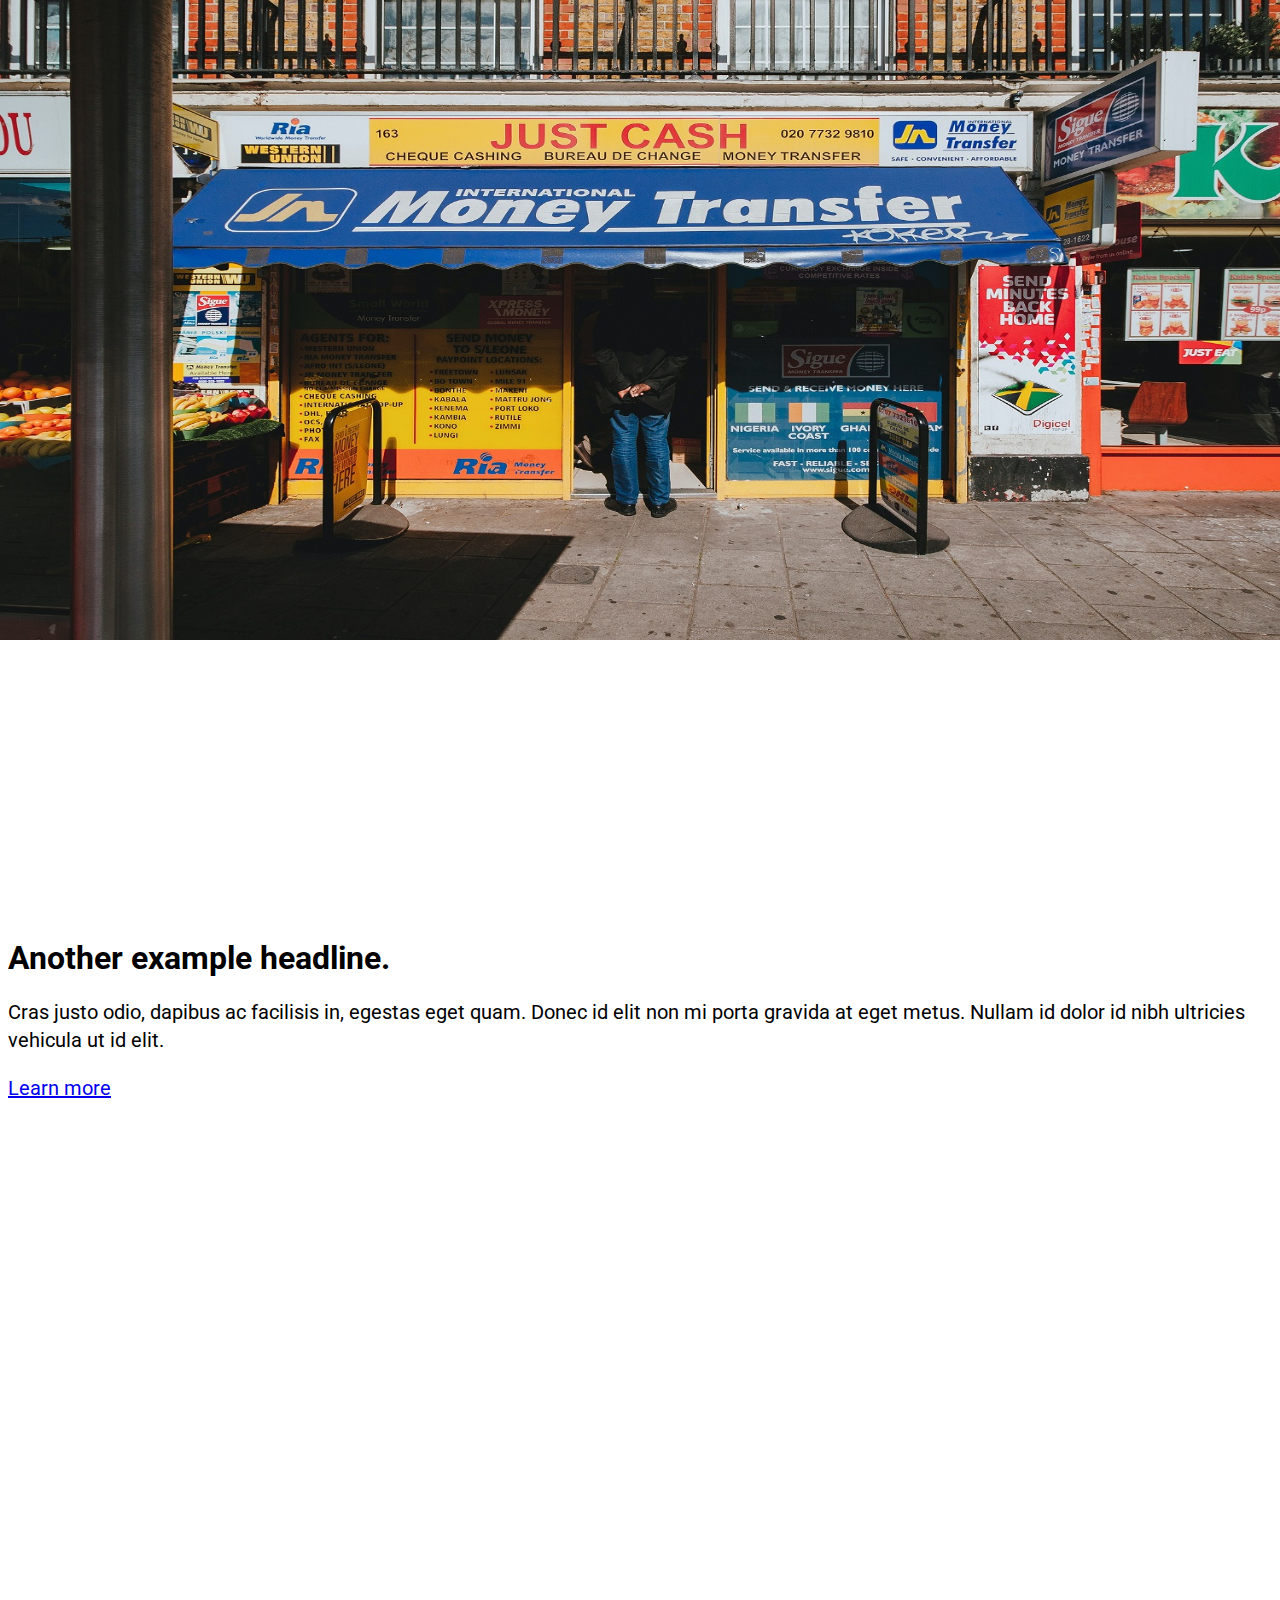
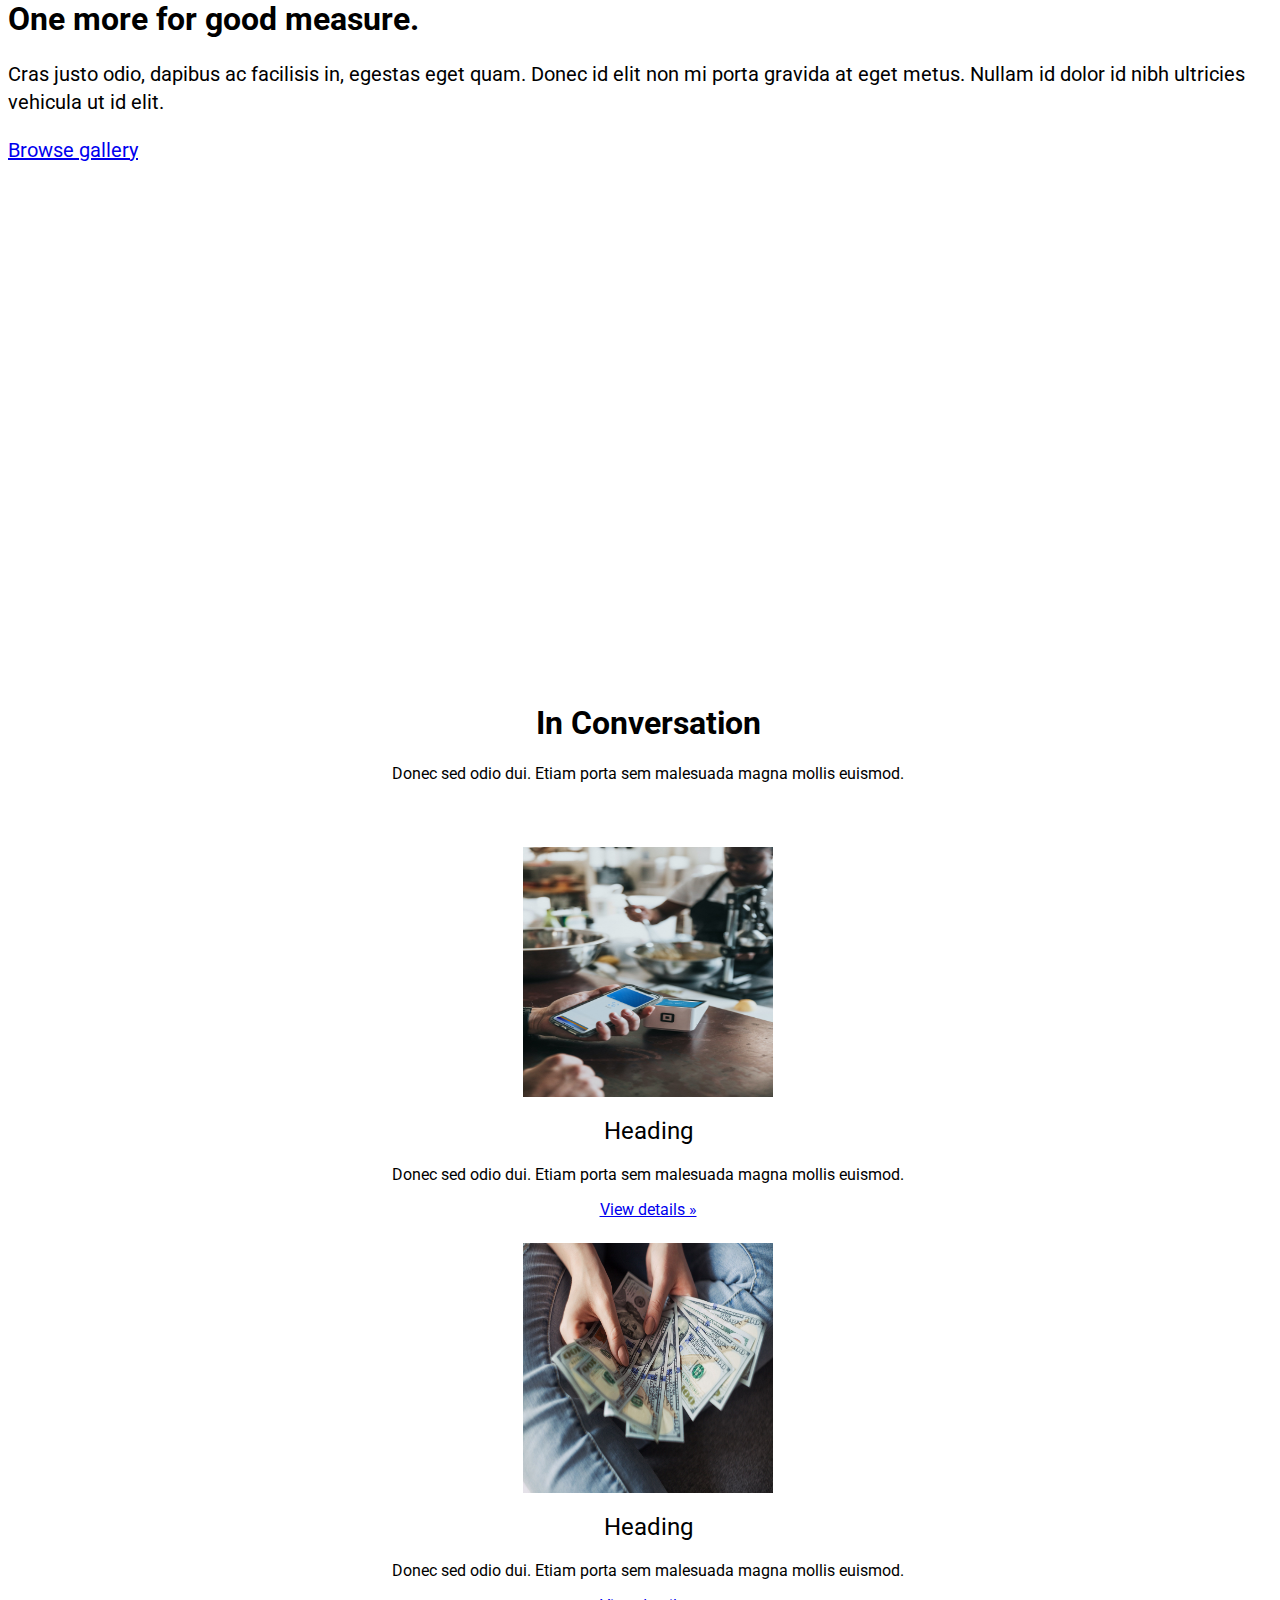
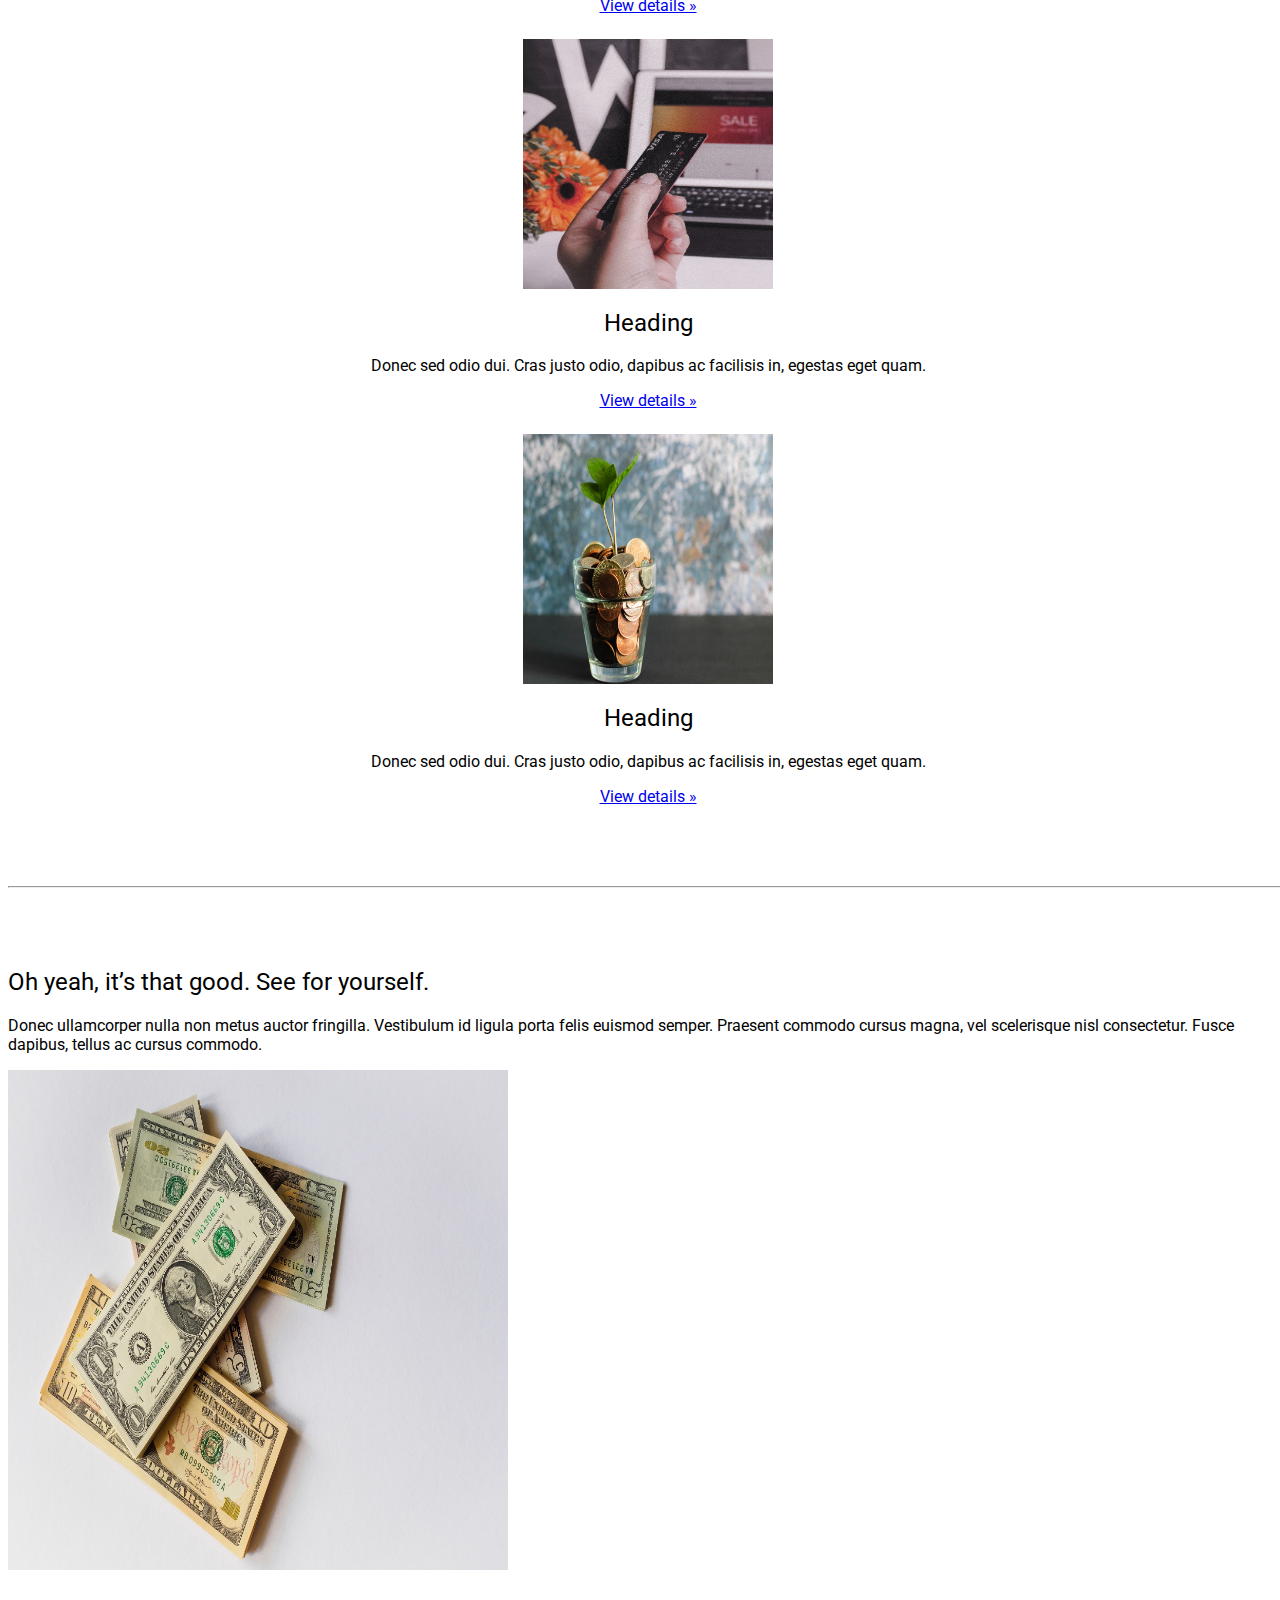
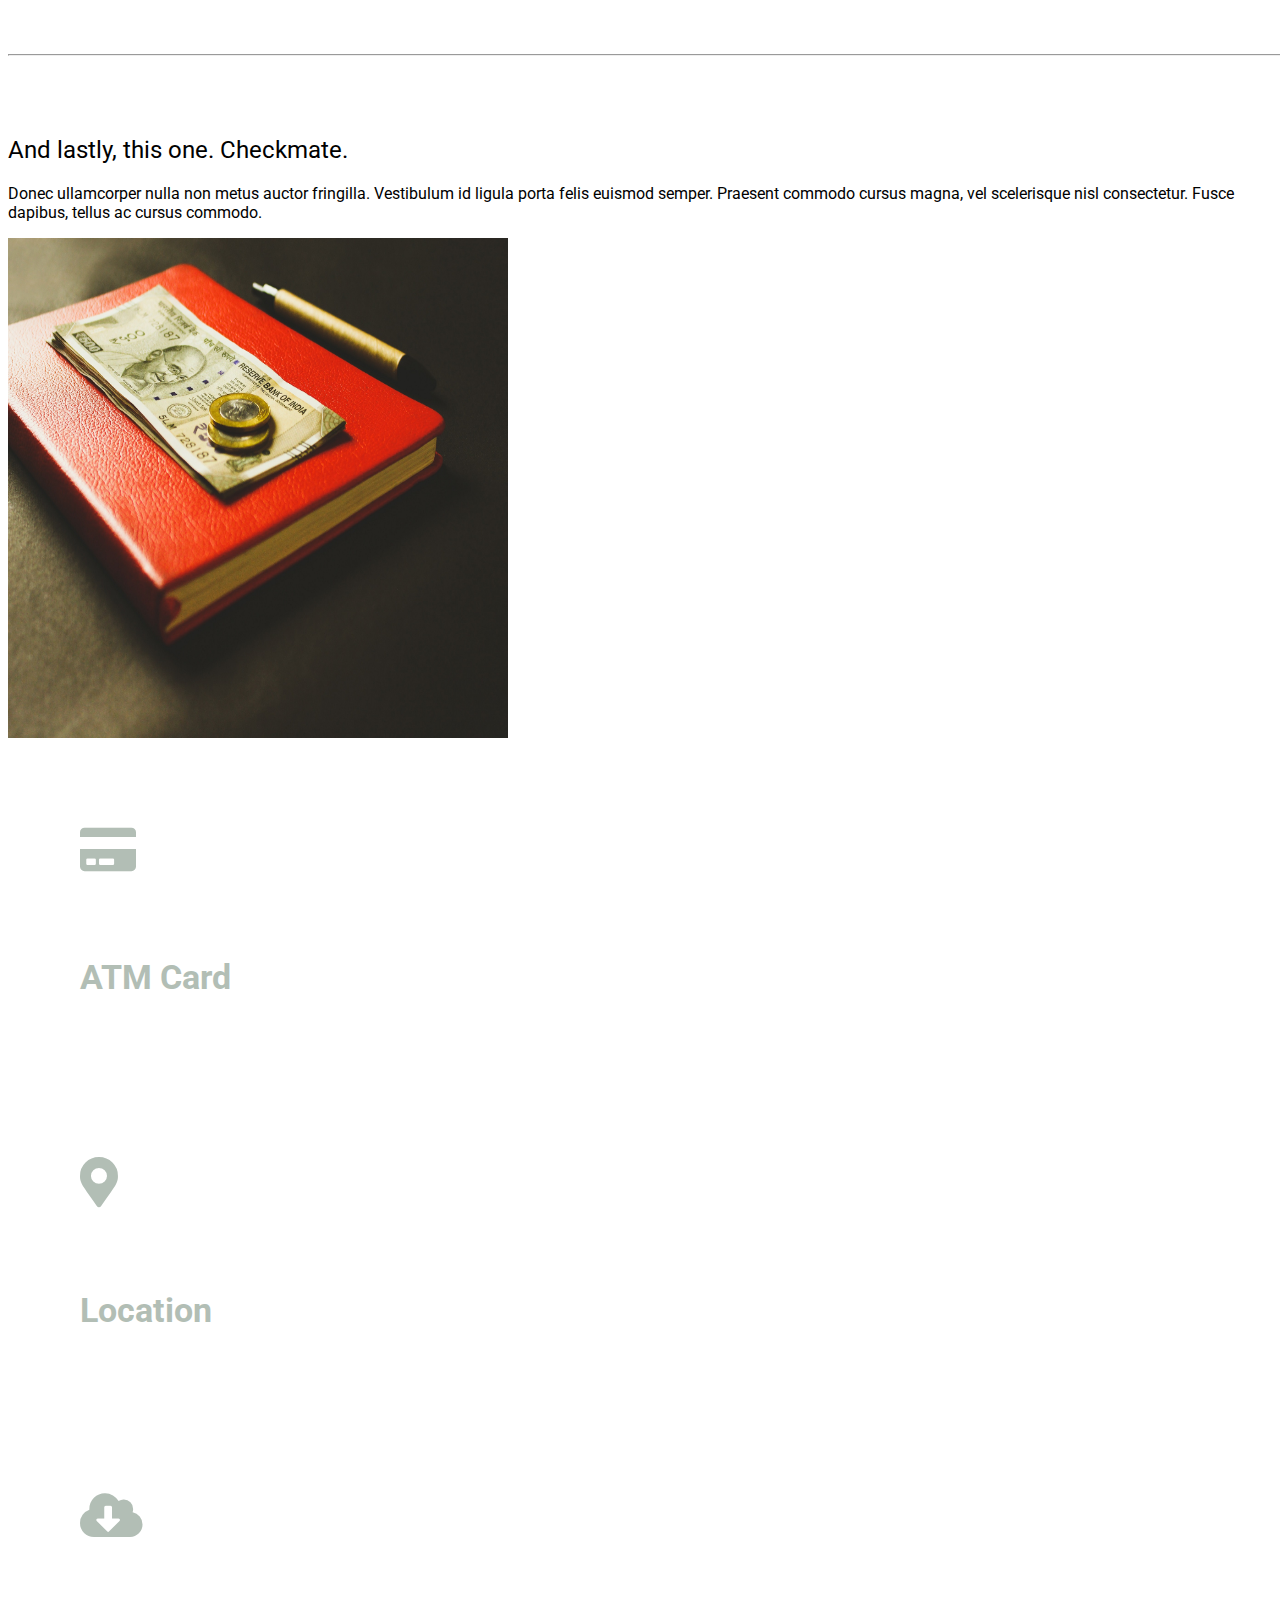
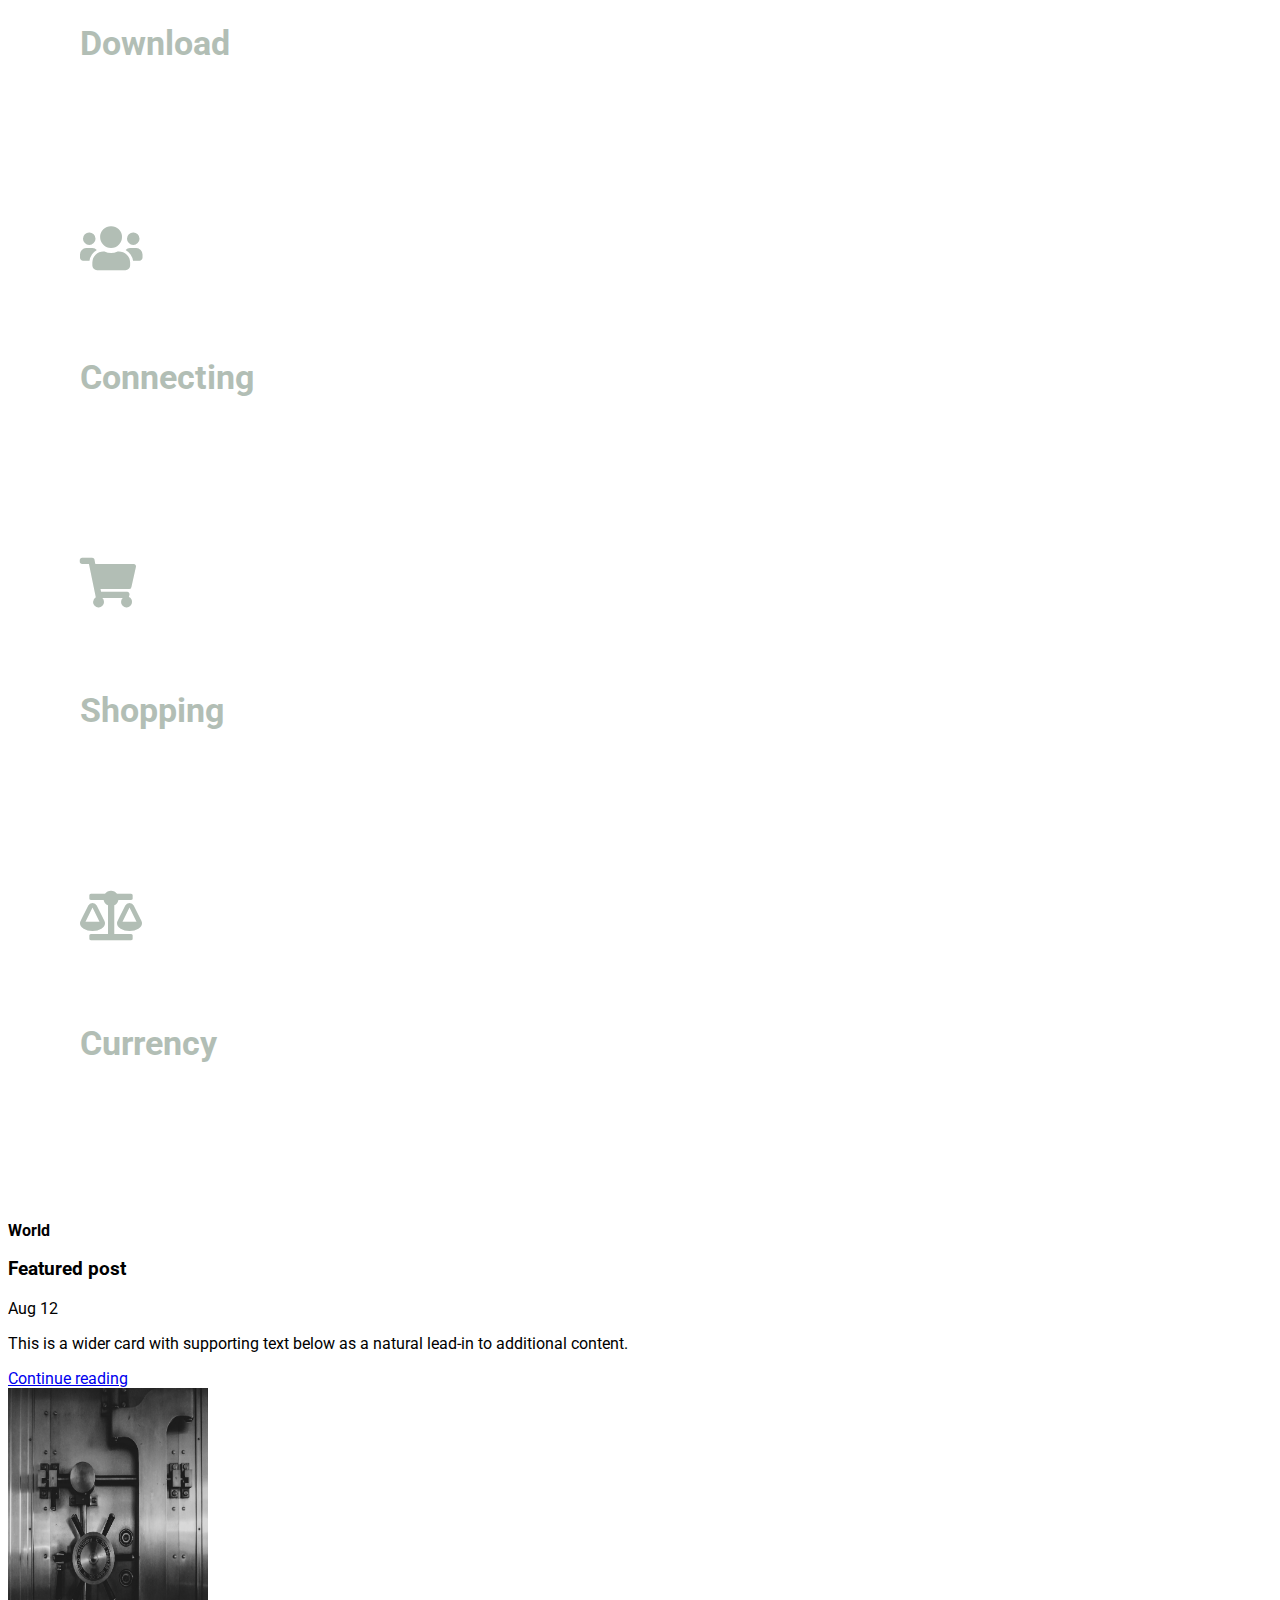
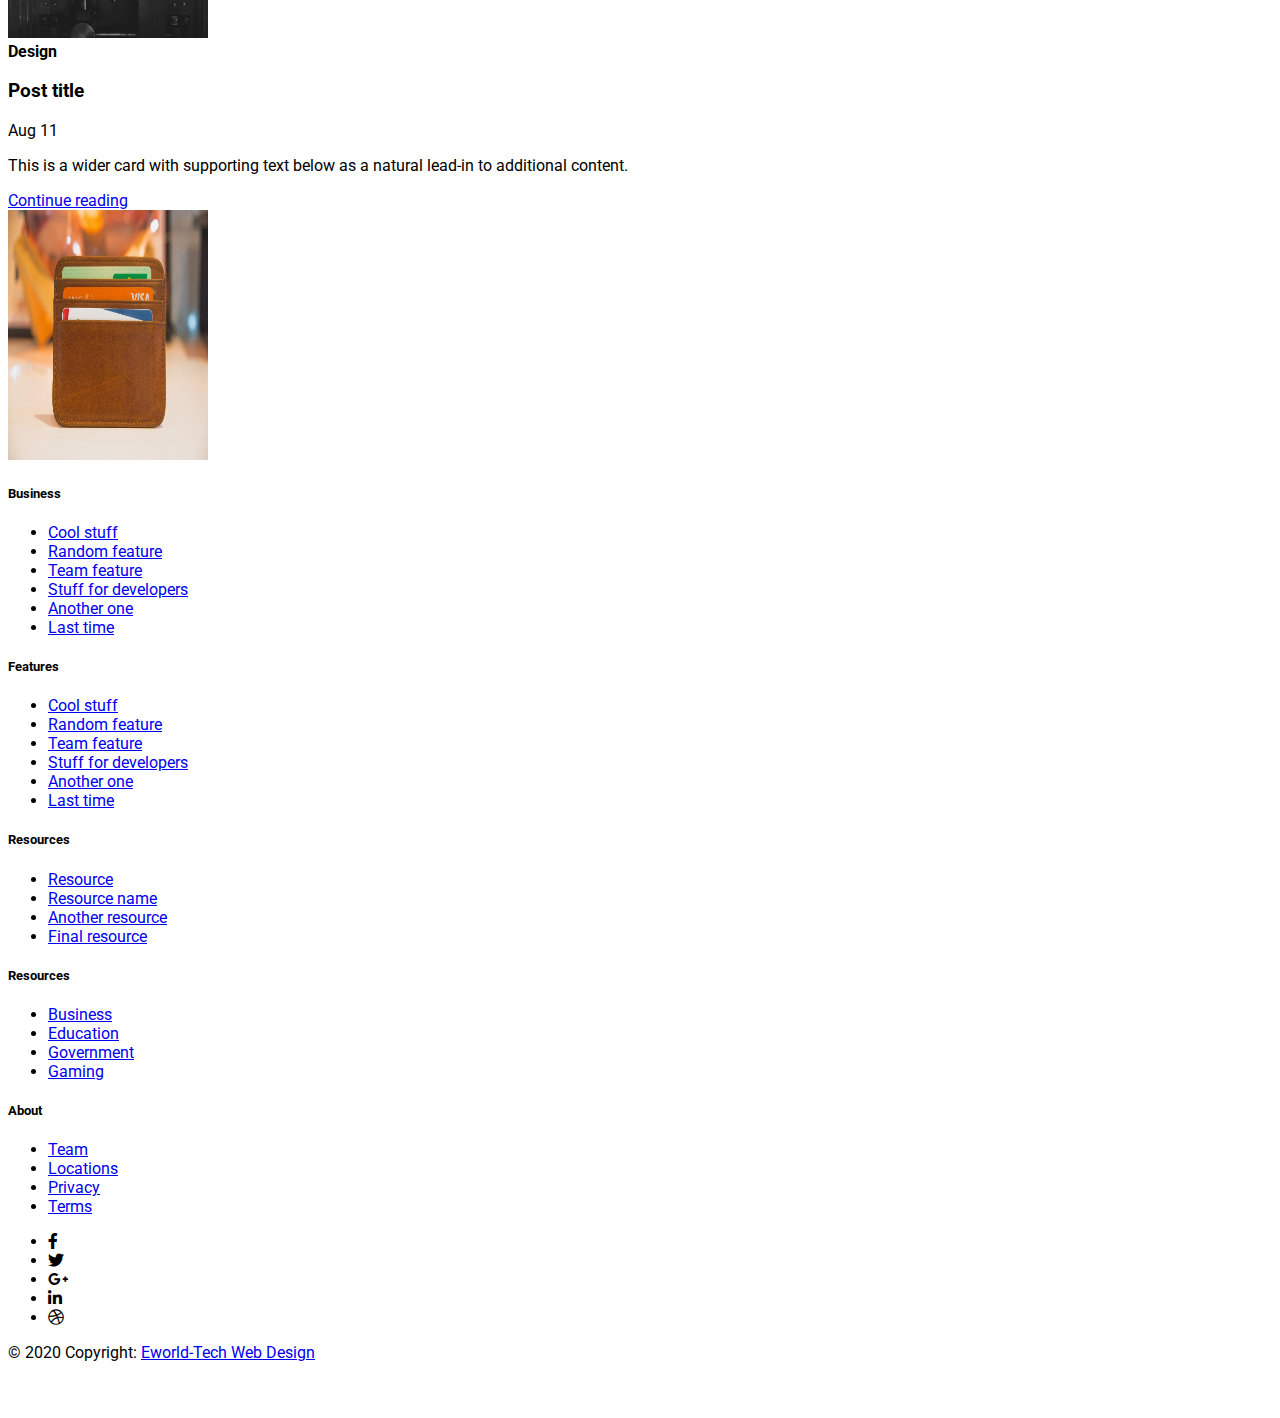
<file: index.html>
<!DOCTYPE html>
<html lang="en">
<head>
    <meta charset="UTF-8">
    <meta name="viewport" content="width=device-width, initial-scale=1.0">
    <title>Bank Webiste</title>
    <link rel="stylesheet" href="https://stackpath.bootstrapcdn.com/bootstrap/4.5.0/css/bootstrap.min.css" integrity="sha384-9aIt2nRpC12Uk9gS9baDl411NQApFmC26EwAOH8WgZl5MYYxFfc+NcPb1dKGj7Sk" crossorigin="anonymous">
    <link href="https://use.fontawesome.com/releases/v5.0.8/css/all.css" rel="stylesheet">
    <link rel="stylesheet" href="bankstyle.css">
</head>
<body class="home-body">
    <div class="container ew-nav">
        <header class="container-fluid p-0" id="outer">
            <nav class="navbar navbar-expand-sm navbar-dark bg-primary fixed-top bg-faded">
                <a class="navbar-brand" href="#">LOGO</a>
                <button class="navbar-toggler" type="button" data-toggle="collapse" data-target="#navbarsExample03" aria-controls="navbarsExample03" aria-expanded="false" aria-label="Toggle navigation">
                    <span class="navbar-toggler-icon"></span>
                </button>
        
                <div class="collapse navbar-collapse" id="navbarsExample03">
                    <ul class="navbar-nav mr-auto">
                        <li class="nav-item active">
                            <a class="nav-link" href="#">Home<span class="sr-only">(current)</span></a>
                        </li>
                        <li class="nav-item active">
                            <a class="nav-link" href="#">Media</a>
                        </li>
                        <li class="nav-item active">
                            <a class="nav-link" href="#">Help Center</a>
                        </li>
                        <li class="nav-item dropdown active">
                            <a class="nav-link dropdown-toggle" href="#" id="dropdown03" data-toggle="dropdown" aria-haspopup="true" aria-expanded="false">Locate Branch</a>
                            <div class="dropdown-menu" aria-labelledby="dropdown03">
                                <a class="dropdown-item" href="#"><i class="fas fa-university"></i>Locate a Branch</a>
                                <a class="dropdown-item" href="#"><i class="fas fa-credit-card"></i>Locate an ATM</a>
                            </div>
                        </li>
                    </ul>
                    <ul class="nav navbar-nav ml-auto">
                        <li class="nav-item active">
                            <a class="nav-link link-right" href="#">Security</a>
                        </li>
                        <li class="nav-item active">
                            <a class="nav-link" href="#"><span><i class="fas fa-sign-in-alt"></i></span>Login</a>
                        </li>
                        <li class="nav-item active">
                            <a class="nav-link" href="#"><span><i class="fas fa-user"></span></i>Sign Up</a>
                        </li>
                    </ul>
                    
                </div>
            </nav>
        </header>
    </div>

    <div>
        <div id="myCarousel" class="carousel slide" data-ride="carousel">
            <ol class="carousel-indicators">
                <li data-target="#myCarousel" data-slide-to="0" class="active"></li>
                <li data-target="#myCarousel" data-slide-to="1"></li>
                <li data-target="#myCarousel" data-slide-to="2"></li>
            </ol>
            <div class="carousel-inner">
                <div class="carousel-item active">
                    <img src="./images/11.jpg" alt="">
                    <div class="container">
                        <div class="carousel-caption">
                            <h1>Example headline.</h1>
                            <p>Cras justo odio, dapibus ac facilisis in, egestas eget quam. Donec id elit non mi porta gravida at eget metus. Nullam id dolor id nibh ultricies vehicula ut id elit.</p>
                            <p><a class="btn btn-lg btn-primary" href="#" role="button">Sign up today</a></p>
                        </div>
                    </div>
                </div>
                <div class="carousel-item">
                    <img src="./images/12.jpg" alt="">
                    <div class="container">
                        <div class="carousel-caption">
                            <h1>Another example headline.</h1>
                            <p>Cras justo odio, dapibus ac facilisis in, egestas eget quam. Donec id elit non mi porta gravida at eget metus. Nullam id dolor id nibh ultricies vehicula ut id elit.</p>
                            <p><a class="btn btn-lg btn-primary" href="#" role="button">Learn more</a></p>
                        </div>
                    </div>
                </div>
                <div class="carousel-item">
                    <img src="./images/15.jpg" alt="">
                    <div class="container">
                        <div class="carousel-caption">
                            <h1>One more for good measure.</h1>
                            <p>Cras justo odio, dapibus ac facilisis in, egestas eget quam. Donec id elit non mi porta gravida at eget metus. Nullam id dolor id nibh ultricies vehicula ut id elit.</p>
                            <p><a class="btn btn-lg btn-primary" href="#" role="button">Browse gallery</a></p>
                        </div>
                    </div>
                </div>
            </div>
            <a class="carousel-control-prev" href="#myCarousel" role="button" data-slide="prev">
                <span class="carousel-control-prev-icon" aria-hidden="true"></span>
                <span class="sr-only">Previous</span>
            </a>
            <a class="carousel-control-next" href="#myCarousel" role="button" data-slide="next">
                <span class="carousel-control-next-icon" aria-hidden="true"></span>
                <span class="sr-only">Next</span>
            </a>
        </div>
    </div>

    <section>
        <div class="container marketing">
            <div class="marketing-text">
                <h1>In Conversation</h1>
                <p>Donec sed odio dui. Etiam porta sem malesuada magna mollis euismod.</p>
            </div>

            <!-- Three columns of text below the carousel -->
            <div class="row">
                <div class="col-md-3">
                    <img src="./images/16.jpg" class="bd-placeholder-img" width="250" height="250"/>
                    <h2>Heading</h2>
                    <p>Donec sed odio dui. Etiam porta sem malesuada magna mollis euismod.</p>
                    <p><a class="btn btn-primary" href="#" role="button">View details &raquo;</a></p>
                </div><!-- /.col-lg-4 -->
                <div class="col-md-3">
                    <img src="./images/12.jpg" class="bd-placeholder-img" width="250" height="250"/>
                    <h2>Heading</h2>
                    <p>Donec sed odio dui. Etiam porta sem malesuada magna mollis euismod.</p>
                    <p><a class="btn btn-primary" href="#" role="button">View details &raquo;</a></p>
                </div><!-- /.col-lg-4 -->
                <div class="col-md-3">
                    <img src="./images/13.jpg" class="bd-placeholder-img" width="250" height="250"/>
                    <h2>Heading</h2>
                    <p>Donec sed odio dui. Cras justo odio, dapibus ac facilisis in, egestas eget quam.</p>
                    <p><a class="btn btn-primary" href="#" role="button">View details &raquo;</a></p>
                </div><!-- /.col-lg-4 -->
                <div class="col-md-3">
                    <img src="./images/14.jpg" class="bd-placeholder-img" width="250" height="250"/>
                    <h2>Heading</h2>
                    <p>Donec sed odio dui. Cras justo odio, dapibus ac facilisis in, egestas eget quam.</p>
                    <p><a class="btn btn-primary" href="#" role="button">View details &raquo;</a></p>
                </div>
            </div><!-- /.row -->
            <hr class="featurette-divider">

            <div class="row featurette">
                <div class="col-md-7 order-md-2">
                    <h2 class="fea-text">Oh yeah, it’s that good. <span class="text-primary">See for yourself.</span></h2>
                    <p>Donec ullamcorper nulla non metus auctor fringilla. Vestibulum id ligula porta felis euismod semper. Praesent commodo cursus magna, vel scelerisque nisl consectetur. Fusce dapibus, tellus ac cursus commodo.</p>
                </div>
                <div class="col-md-5 order-md-1">
                    <img class="bd-placeholder-img-lg featurette-image img-fluid" width="500" height="500" src="/images/17.jpg"/>
                </div>
            </div>
    
            <hr class="featurette-divider">
    
            <div class="row featurette">
                <div class="col-md-7">
                    <h2 class="fea-text">And lastly, this one. <span class="text-primary">Checkmate.</span></h2>
                    <p>Donec ullamcorper nulla non metus auctor fringilla. Vestibulum id ligula porta felis euismod semper. Praesent commodo cursus magna, vel scelerisque nisl consectetur. Fusce dapibus, tellus ac cursus commodo.</p>
                </div>
                <div class="col-md-5">
                    <img class="bd-placeholder-img-lg featurette-image img-fluid" width="500" height="500" src="/images/18.jpg"/>
                </div>
            </div>
        </div>
    </section>
    <section>
        <div class="container main-icon">
            <div class="row">
                 <div class="col-md-2 icon">
                     <span><i class="fas fa-credit-card"></i></span>
                     <h6>ATM Card</h6>               
                 </div>
                 <div class="col-md-2 icon">
                     <span><i class="fas fa-map-marker-alt"></i></span>
                     <h6>Location</h6>               
                 </div>
                 <div class="col-md-2 icon">
                     <span><i class="fas fa-cloud-download-alt"></i></span>
                     <h6>Download</h6>               
                 </div>
                 <div class="col-md-2 icon">
                     <span><i class="fas fa-users"></i></span>
                     <h6>Connecting</h6>               
                 </div>
                 <div class="col-md-2 icon">
                     <span><i class="fas fa-shopping-cart"></i></span>
                     <h6>Shopping</h6>               
                 </div>
                 <div class="col-md-2 icon">
                     <span><i class="fas fa-balance-scale"></i></span>
                     <h6>Currency</h6>               
                 </div>
            </div>
        </div>
        <div class="container">
            <div class="row mb-2 news-container">
                <div class="col-md-6">
                    <div class="row no-gutters border rounded overflow-hidden flex-md-row mb-4 shadow-sm h-md-250 position-relative">
                        <div class="col p-4 d-flex flex-column position-static">
                            <strong class="d-inline-block mb-2 text-primary">World</strong>
                            <h3 class="mb-0">Featured post</h3>
                            <div class="mb-1 text-muted">Aug 12</div>
                            <p class="card-text mb-auto">This is a wider card with supporting text below as a natural lead-in to additional content.</p>
                            <a href="#" class="stretched-link">Continue reading</a>
                        </div>
                        <div class="col-auto d-none d-lg-block">
                            <img class="bd-placeholder-img" width="200" height="250" src="/images/19.jpg"/>
                        </div>
                    </div>
                </div>
                <div class="col-md-6">
                    <div class="row no-gutters border rounded overflow-hidden flex-md-row mb-4 shadow-sm h-md-250 position-relative">
                        <div class="col p-4 d-flex flex-column position-static">
                            <strong class="d-inline-block mb-2 text-primary">Design</strong>
                            <h3 class="mb-0">Post title</h3>
                            <div class="mb-1 text-muted">Aug 11</div>
                            <p class="mb-auto">This is a wider card with supporting text below as a natural lead-in to additional content.</p>
                            <a href="#" class="stretched-link">Continue reading</a>
                        </div>
                        <div class="col-auto d-none d-lg-block">
                            <img class="bd-placeholder-img" width="200" height="250" src="/images/20.jpg"/>
                        </div>
                    </div>
                </div>
            </div>
        </div> 
    </section>
    <div class="container py-5">
        <div class="row">
            <div class="col-12 col-md">
                <h5>Business</h5>
                <ul class="list-unstyled text-small">
                    <li><a class="text-muted" href="#">Cool stuff</a></li>
                    <li><a class="text-muted" href="#">Random feature</a></li>
                    <li><a class="text-muted" href="#">Team feature</a></li>
                    <li><a class="text-muted" href="#">Stuff for developers</a></li>
                    <li><a class="text-muted" href="#">Another one</a></li>
                    <li><a class="text-muted" href="#">Last time</a></li>
                </ul>
            </div>
            <div class="col-6 col-md">
                <h5>Features</h5>
                <ul class="list-unstyled text-small">
                    <li><a class="text-muted" href="#">Cool stuff</a></li>
                    <li><a class="text-muted" href="#">Random feature</a></li>
                    <li><a class="text-muted" href="#">Team feature</a></li>
                    <li><a class="text-muted" href="#">Stuff for developers</a></li>
                    <li><a class="text-muted" href="#">Another one</a></li>
                    <li><a class="text-muted" href="#">Last time</a></li>
                </ul>
            </div>
            <div class="col-6 col-md">
                <h5>Resources</h5>
                <ul class="list-unstyled text-small">
                    <li><a class="text-muted" href="#">Resource</a></li>
                    <li><a class="text-muted" href="#">Resource name</a></li>
                    <li><a class="text-muted" href="#">Another resource</a></li>
                    <li><a class="text-muted" href="#">Final resource</a></li>
                </ul>
            </div>
            <div class="col-6 col-md">
                <h5>Resources</h5>
                <ul class="list-unstyled text-small">
                    <li><a class="text-muted" href="#">Business</a></li>
                    <li><a class="text-muted" href="#">Education</a></li>
                    <li><a class="text-muted" href="#">Government</a></li>
                    <li><a class="text-muted" href="#">Gaming</a></li>
                </ul>
            </div>
            <div class="col-6 col-md">
                <h5>About</h5>
                <ul class="list-unstyled text-small">
                    <li><a class="text-muted" href="#">Team</a></li>
                    <li><a class="text-muted" href="#">Locations</a></li>
                    <li><a class="text-muted" href="#">Privacy</a></li>
                    <li><a class="text-muted" href="#">Terms</a></li>
                </ul>
            </div>
        </div>
    </div>

    <!-- Footer -->
    <footer class="page-footer font-small special-color-dark pt-4">
        <div class="container">
            <ul class="list-unstyled list-inline text-center">
                <li class="list-inline-item">
                    <a class="btn-floating btn-fb mx-1">
                        <i class="fab fa-facebook-f"> </i>
                    </a>
                </li>
                <li class="list-inline-item">
                    <a class="btn-floating btn-tw mx-1">
                        <i class="fab fa-twitter"> </i>
                    </a>
                </li>
                <li class="list-inline-item">
                    <a class="btn-floating btn-gplus mx-1">
                        <i class="fab fa-google-plus-g"> </i>
                    </a>
                </li>
                <li class="list-inline-item">
                    <a class="btn-floating btn-li mx-1">
                        <i class="fab fa-linkedin-in"> </i>
                    </a>
                </li>
                <li class="list-inline-item">
                    <a class="btn-floating btn-dribbble mx-1">
                        <i class="fab fa-dribbble"> </i>
                    </a>
                </li>
            </ul>
        </div>
  
    
        <div class="footer-copyright text-center py-3">© 2020 Copyright:
            <a href="#"> Eworld-Tech Web Design</a>
        </div>
    </footer>
    
    
    <script src="https://code.jquery.com/jquery-3.5.1.slim.min.js" integrity="sha384-DfXdz2htPH0lsSSs5nCTpuj/zy4C+OGpamoFVy38MVBnE+IbbVYUew+OrCXaRkfj" crossorigin="anonymous"></script>
    <script src="https://cdn.jsdelivr.net/npm/popper.js@1.16.0/dist/umd/popper.min.js" integrity="sha384-Q6E9RHvbIyZFJoft+2mJbHaEWldlvI9IOYy5n3zV9zzTtmI3UksdQRVvoxMfooAo" crossorigin="anonymous"></script>
    <script src="https://stackpath.bootstrapcdn.com/bootstrap/4.5.0/js/bootstrap.min.js" integrity="sha384-OgVRvuATP1z7JjHLkuOU7Xw704+h835Lr+6QL9UvYjZE3Ipu6Tp75j7Bh/kR0JKI" crossorigin="anonymous"></script>
</body>
</html>
</file>
<file: bankstyle.css>
@import url('https://fonts.googleapis.com/css2?family=Roboto&display=swap');
.home-body {
    width: 100%;
    height: auto;
    padding-bottom: 3rem;
    font-family: 'Roboto', sans-serif;
}
.navbar-nav {
    font-size: 14px;
}
.fas {
    margin-right: 10px;
}
.navbar-toggler {
    background: ;
}
.marketing-text {
    text-align: center;
    justify-content: center;
    margin-bottom: 4rem;
}
.col-md-3 > h2 {
    margin-top: 1rem;
}
.carousel {
    margin-bottom: 4rem;
}
  /* Since positioning the image, we need to help out the caption */
.carousel-caption {
    bottom: 1rem;
    z-index: 10;
}

  /* Declare heights because of positioning of img element */
.carousel-item {
    height: 40rem;
}
.carousel-item > img {
    position: absolute;
    top: 0;
    left: 0;
    min-width: 100%;
    height: 40rem;
}

/* login css */
.form-body {
    padding-top: 40px;
    padding-bottom: 40px;
    background-image: url('./images/4.jpg');
}
  
.form-signin {
    width: 100%;
    max-width: 420px;
    padding: 10px;
    margin: auto;
}
  
.form-label-group {
    position: relative;
    margin-bottom: 1rem;
}
  
.form-label-group > input,
.form-label-group > label {
    height: 3.125rem;
    padding: .75rem;
}
  
.form-label-group > label {
    position: absolute;
    top: 0;
    left: 0;
    display: block;
    width: 100%;
    margin-bottom: 0; /* Override default `<label>` margin */
    line-height: 1.5;
    color: #495057;
    pointer-events: none;
    cursor: text; /* Match the input under the label */
    border: 1px solid transparent;
    border-radius: .25rem;
    transition: all .1s ease-in-out;
}
  
.form-label-group input::-webkit-input-placeholder {
    color: transparent;
}
  
.form-label-group input:-ms-input-placeholder {
    color: transparent;
}
  
.form-label-group input::-ms-input-placeholder {
    color: transparent;
}
  
.form-label-group input::-moz-placeholder {
    color: transparent;
}
  
.form-label-group input::placeholder {
    color: transparent;
}
  
.form-label-group input:not(:placeholder-shown) {
    padding-top: 1.25rem;
    padding-bottom: .25rem;
}
  
.form-label-group input:not(:placeholder-shown) ~ label {
    padding-top: .25rem;
    padding-bottom: .25rem;
    font-size: 12px;
    color: #777;
}
.text-center > h1 {
    margin-top: 2em;
    color: #fff;
}
.checkbox > label {
    color: #fff;
}

/* MARKETING CONTENT
-------------------------------------------------- */

/* Center align the text within the three columns below the carousel */
.marketing .col-md-3 {
    margin-bottom: 1.5rem;
    text-align: center;
}
.marketing h2 {
    font-weight: 400;
}
.marketing .col-md-3 p {
    margin-right: .75rem;
    margin-left: .75rem;
}

/* Featurettes
------------------------- */

.featurette-divider {
    margin: 5rem 0; /* Space out the Bootstrap <hr> more */
}
  
  /* Thin out the marketing headings */
.featurette-heading {
    font-weight: 300;
    line-height: 1;
    letter-spacing: -.05rem;
}
.fea-text {
    margin-top: 5rem;
}
.icon {
    margin-top: 5rem;
    font-size: 50px;
    color: #b2beb5;
    align-content: center !important;
    padding-left: 4.5rem;

}
.icon:hover {
    color: #007bff;
}
.news-container {
    margin-top: 5rem;
}




@media (min-width: 40em) {
    /* Bump up size of carousel content */
    .carousel-caption p {
      margin-bottom: 1.25rem;
      font-size: 1.25rem;
      line-height: 1.4;
    }
    .featurette-heading {
        font-size: 50px;
    }
    
}
@media (min-width: 62em) {
    .featurette-heading {
      margin-top: 7rem;
    }
}
@media only screen and (max-width: 600px) {
    .main-icon{
        display: none;
    }
    .featurette-divider {
        margin: 2rem 0

    }
    .fea-text {
        margin-top: 1rem
    }
    .marketing .col-md-3 {
        text-align: center!important;
        margin-right: 1rem;
        align-content: center;
        
    }
    .news-container {
        margin-top: 1rem;
    }
}
</file>
